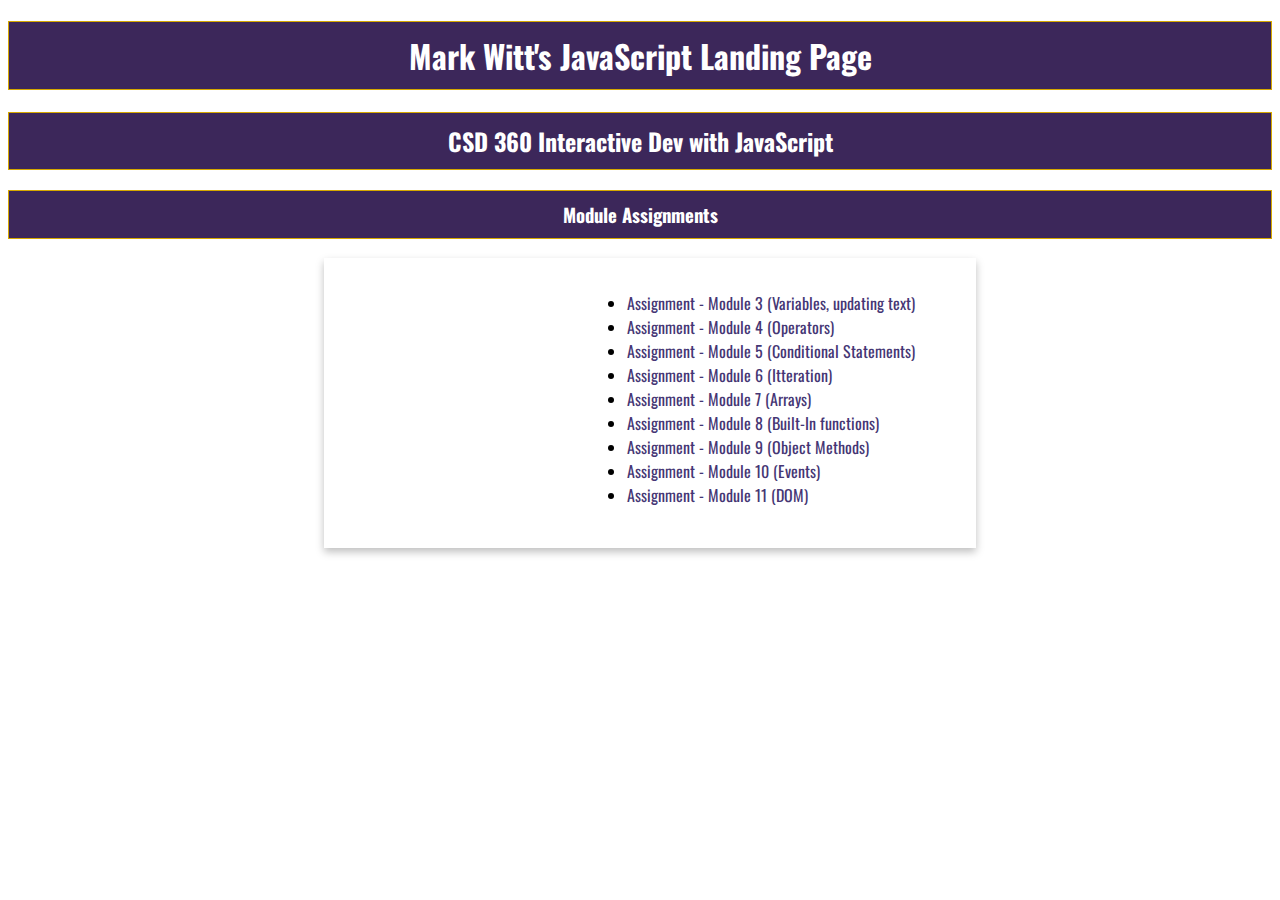
<file: index.html>
<!DOCTYPE html>

<!-- 
Mark Witt
CSD-360
Landing Page
Updated: 3/29/23
-->

<html lang="en">
    <head>
        <title>Mark Witt's CSD 360 Landing Page</title>

        <link href="site.css" type="text/css" rel="stylesheet" >
        <link rel="preconnect" href="https://fonts.googleapis.com">
        <link rel="preconnect" href="https://fonts.gstatic.com" crossorigin>
        <link href="https://fonts.googleapis.com/css2?family=Oswald:wght@300;400;500;700&display=swap" rel="stylesheet">
        

    </head>

    <body>
        <div id="container">
            <h1>Mark Witt's JavaScript Landing Page</h1> 
            <h2>CSD 360 Interactive Dev with JavaScript</h2>
            <h3>Module Assignments</h3>
            <div class="card">
                <div class="card-content">
                    <ul>
                        <li><a href="markwitt_mod_3.html">Assignment - Module 3 (Variables, updating text)</a></li>
                        <li><a href="markwitt_module_4.html">Assignment - Module 4 (Operators)</a></li>
                        <li><a href="markwitt_mod_5.html">Assignment - Module 5 (Conditional Statements)</a></li>
                        <li><a href="markwitt_mod_6.html">Assignment - Module 6 (Itteration)</a></li>
                        <li><a href="markwitt_mod_7.html">Assignment - Module 7 (Arrays)</a></li>
                        <li><a href="markwitt_mod_8.html">Assignment - Module 8 (Built-In functions)</a></li>
                        <li><a href="markwitt_mod_9.html">Assignment - Module 9 (Object Methods)</a></li>
                        <li><a href="markwitt_mod_10.html">Assignment - Module 10 (Events)</a></li>
                        <li><a href="markwitt_mod_11.html">Assignment - Module 11 (DOM)</a></li>
                    </ul>
                </div>
            </div>
        </div>
    </body>
</html>
</file>
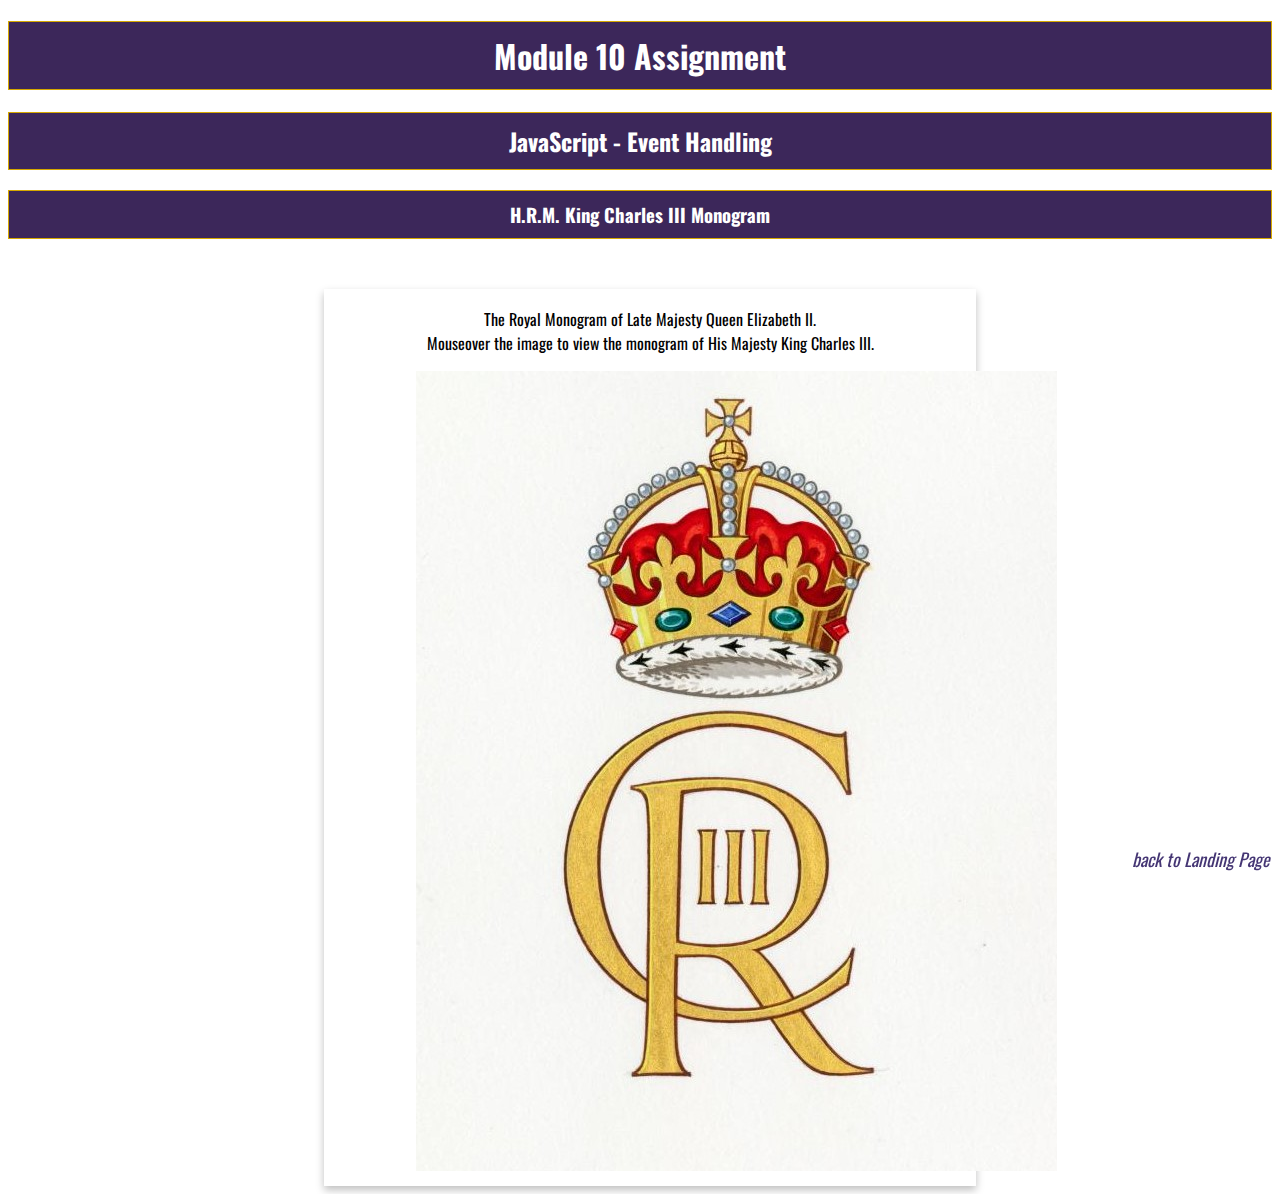
<file: markwitt_mod_10.html>
<!DOCTYPE html>

<!-- 
Mark Witt
CSD-360
Module 10 Assignment
5/6/2023
JavaScript event handling, changing style and image on mouseover event. changes image and all styling back - and plays trumpet fanfare on mouseout
-->

<html lang="en">
    <head>
        <title>Module 10 Assignment</title>

        <link href="site.css" type="text/css" rel="stylesheet" >
        <link rel="preconnect" href="https://fonts.googleapis.com">
        <link rel="preconnect" href="https://fonts.gstatic.com" crossorigin>
        <link href="https://fonts.googleapis.com/css2?family=Oswald:wght@300;400;500;700&display=swap" rel="stylesheet">
        
    </head>
    <body>
        <h1 id="title1">Module 10 Assignment</h1>
        <h2 id="title2">JavaScript - Event Handling</h2>
        <h3 id="title">H.R.M. King Charles III Monogram</h3>
        <div class="container">
            <div class="card">
                <p style="text-align: center;">The Royal Monogram of Late Majesty Queen Elizabeth II.<br> Mouseover the image to view the monogram of His Majesty King Charles III.</p>
                <img id="img1" src="media/CRiii.jpg" style="width: 640; height: 800; margin-left: 13%;" onmouseover="elizabeth()" onmouseout="charles()">
                
            </div>
        </div>
        <script>
            function elizabeth() {
                document.getElementById("img1").src = "media/ERii.jpg";
                document.getElementById("title").style.backgroundColor = "#D6A800";
                document.getElementById("title").style.color = "#4F3674";
                document.getElementById("title").innerHTML = "H.R.M. Queen Elizabeth II Monogram";
                document.getElementById("title1").style.backgroundColor = "#D6A800";
                document.getElementById("title1").style.color = "#4F3674";
                document.getElementById("title2").style.backgroundColor = "#D6A800";
                document.getElementById("title2").style.color = "#4F3674";
                
            };
            function charles(){
                document.getElementById("img1").src = "media/CRiii.jpg";
                document.getElementById("title").style.backgroundColor = "#4F3674"
                document.getElementById("title").style.color = "white";
                document.getElementById("title").innerHTML = "H.R.M. King Charles III Monogram";
                document.getElementById("title1").style.backgroundColor = "#4F3674"
                document.getElementById("title1").style.color = "white";
                document.getElementById("title2").style.backgroundColor = "#4F3674"
                document.getElementById("title2").style.color = "white";
                myTrumpet();
            };
            function myTrumpet(){
                var audio = new Audio("media/trumpet-fanfare.mp3");
                audio.play();
            }
            
        </script>
    </body>
    <footer><p>
        <a href="index.html">back to Landing Page</a></p>
    </footer>
</html>
</file>
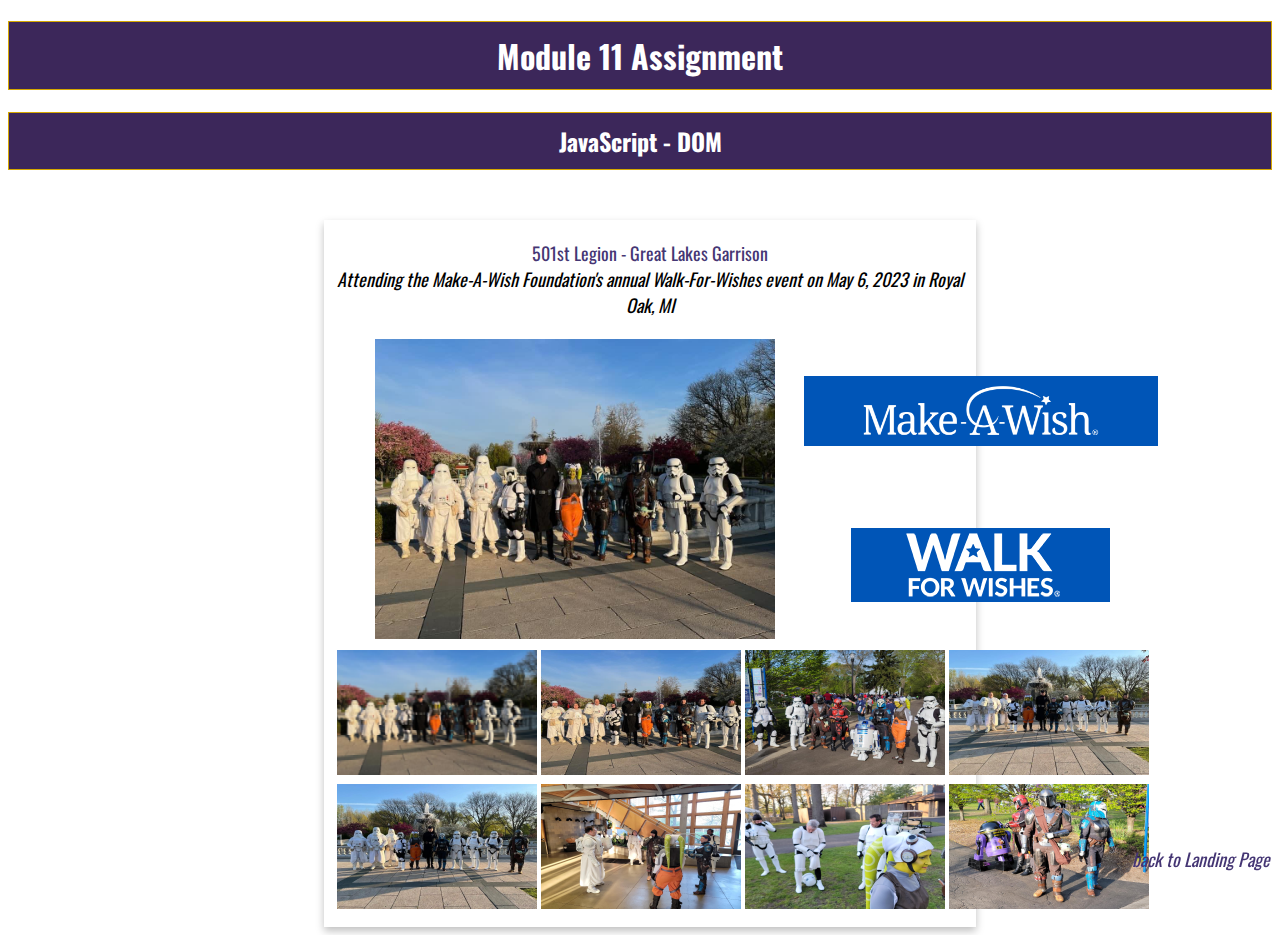
<file: markwitt_mod_11.html>
<!DOCTYPE html>

<!-- 
Mark Witt
CSD-360
Module 11 Assignment
5/6/2023
JavaScript / HTML DOM - image gallery based on given example with JS DOM transitioning. 
-->

<html lang="en">
    <head>
        <title>Module 11 Assignment</title>

        <link href="site.css" type="text/css" rel="stylesheet" >
        <link rel="preconnect" href="https://fonts.googleapis.com">
        <link rel="preconnect" href="https://fonts.gstatic.com" crossorigin>
        <link href="https://fonts.googleapis.com/css2?family=Oswald:wght@300;400;500;700&display=swap" rel="stylesheet">
        
   
    </head>
    <body>
        <h1 id="title1">Module 11 Assignment</h1>
        <h2 id="title2">JavaScript - DOM</h2>
        
        <div class="container">
            <div class="card" >
               <p class="wishwalk" style="text-align: center;"><a href="https://www.greatlakesgarrison.com//" class="garrison-link" target="_blank" title="Michigan's 501st Legion - Bad Guys Doing Good">501st Legion - Great Lakes Garrison</a><br><i>Attending the Make-A-Wish Foundation's annual Walk-For-Wishes event on May 6, 2023 in Royal Oak, MI</i></p>
               <div>
                <table class="top-table">
                    <tr>
                        <td rowspan="3">
                            <img src="media/wish-1.JPG" id="mainImage" alt="Large Image" width="400" height="300">
                        </td>
                    </tr>
                    <tr class="logos">
                        <td><a href="https://wish.org/" target="_blank" title="Make-A-Wish Foundation"><img src="media/maw_logo_white.png"></a></td>
                        </tr><tr class="logos">
                        <td width = "254px" align="center"><a href="https://secure2.wish.org/site/TR?fr_id=4832&pg=entry" target="_blank" title="Walk-For-Wishes - Royal Oak, MI"><img src="media/wfw_logo_white.png"></a></td>
                    </tr>
                </table>
               </div>
               
               <table align="center">
                <tr>
                    <td><img src="media/wish-1-thumb.png" onclick="switchImage('media/wish-1.JPG')"></td>
                    <td><img src="media/wish-2-thumb.png" onclick="switchImage('media/wish-2.JPG')"></td>
                    <td><img src="media/wish-3-thumb.png" onclick="switchImage('media/wish-3.JPG')"></td>
                    <td><img src="media/wish-4-thumb.png" onclick="switchImage('media/wish-4.JPG')"></td>
                </tr>
                <tr>
                    <td><img src="media/wish-5-thumb.png" onclick="switchImage('media/wish-5.JPG')"></td>
                    <td><img src="media/wish-6-thumb.png" onclick="switchImage('media/wish-6.JPG')"></td>
                    <td><img src="media/wish-7-thumb.png" onclick="switchImage('media/wish-7.JPG')"></td>
                    <td><img src="media/wish-8-thumb.png" onclick="switchImage('media/wish-8.JPG')"></td>
                </tr>
               </table>

            </div>
        </div>
        <script>
            function switchImage(imageFile){
                var largerImage = document.getElementById("mainImage");
                var newNode = document.createElement("img");
                newNode.id = "mainImage";
                newNode.src = imageFile;
                newNode.alt = "Large Image";
                newNode.className = "mainImage";
                newNode.style.width = "400px";
                newNode.style.height = "300px";
                largerImage.parentNode.replaceChild(newNode, largerImage);
      }
          </script>
    </body>
    <footer><p>
        <a href="index.html">back to Landing Page</a></p>
    </footer>
</html>
</file>
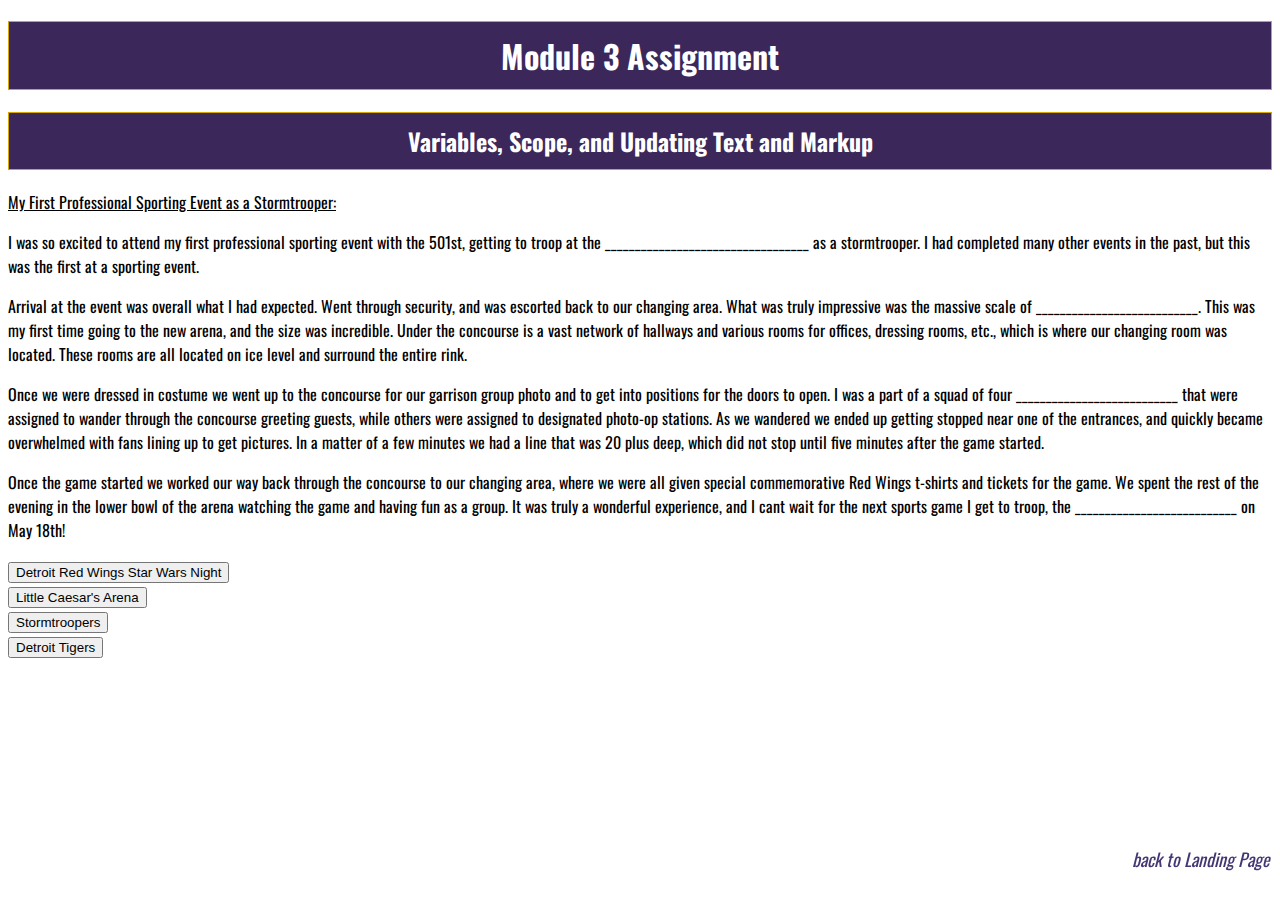
<file: markwitt_mod_3.html>
<!DOCTYPE html>

<!-- Mark Witt
    CSD-360
Module 3 Assignment-->

<html lang="en">
    <head>
        <title>Module 3 Assignment</title>

        <link href="site.css" type="text/css" rel="stylesheet" >
        <link rel="preconnect" href="https://fonts.googleapis.com">
        <link rel="preconnect" href="https://fonts.gstatic.com" crossorigin>
        <link href="https://fonts.googleapis.com/css2?family=Oswald:wght@300;400;500;700&display=swap" rel="stylesheet">
        
        <script>
            var firstVariableValue = "Detroit Red Wings Star Wars Night";
            var secondVariableValue = "Little Caesar's Arena";
            var thirdVariableValue  = "Stormtroopers";
            var fourthVariableValue = "Detroit Tigers";
        </script>

    </head>
    <body>
        <h1>Module 3 Assignment</h1>
        <h2 id="title2">Variables, Scope, and Updating Text and Markup</h2>
        <p><u>My First Professional Sporting Event as a Stormtrooper:</u></p>
        <p>I was so excited to attend my first professional sporting event with the 501st, getting to troop at the <span id="redwings">__________________________________</span> as a stormtrooper. I had completed many other events in the past, but this was the first at a sporting event. </p>
        <p>Arrival at the event was overall what I had expected. Went through security, and was escorted back to our changing area. What was truly impressive was the massive scale of <span id="arena">___________________________</span>. This was my first time going to the new arena, and the size was incredible. Under the concourse is a vast network of hallways and various rooms for offices, dressing rooms, etc., which is where our changing room was located. These rooms are all located on ice level and surround the entire rink. </p>
        <p>Once we were dressed in costume we went up to the concourse for our garrison group photo and to get into positions for the doors to open. I was a part of a squad of four <span id="stormtrooper">___________________________</span> that were assigned to wander through the concourse greeting guests, while others were assigned to designated photo-op stations. As we wandered we ended up getting stopped near one of the entrances, and quickly became overwhelmed with fans lining up to get pictures. In a matter of a few minutes we had a line that was 20 plus deep, which did not stop until five minutes after the game started. </p>
        <p>Once the game started we worked our way back through the concourse to our changing area, where we were all given special commemorative Red Wings t-shirts and tickets for the game. We spent the rest of the evening in the lower bowl of the arena watching the game and having fun as a group. It was truly a wonderful experience, and I cant wait for the next sports game I get to troop, the <span id="tigers">___________________________</span> on May 18th!</p>
        <p>
            <button type="button" onclick="document.getElementById('redwings').innerHTML = firstVariableValue">Detroit Red Wings Star Wars Night</button><br/>
            <button type="button" onclick="document.getElementById('arena').innerHTML = secondVariableValue">Little Caesar's Arena</button><br/>
            <button type="button" onclick="document.getElementById('stormtrooper').innerHTML = thirdVariableValue">Stormtroopers</button><br/>
            <button type="button" onclick="document.getElementById('tigers').innerHTML = fourthVariableValue">Detroit Tigers</button><br/>
        </p>
    </body>
    <footer><p>
        <a href="index.html">back to Landing Page</a></p>

    </footer>
</html>
</file>
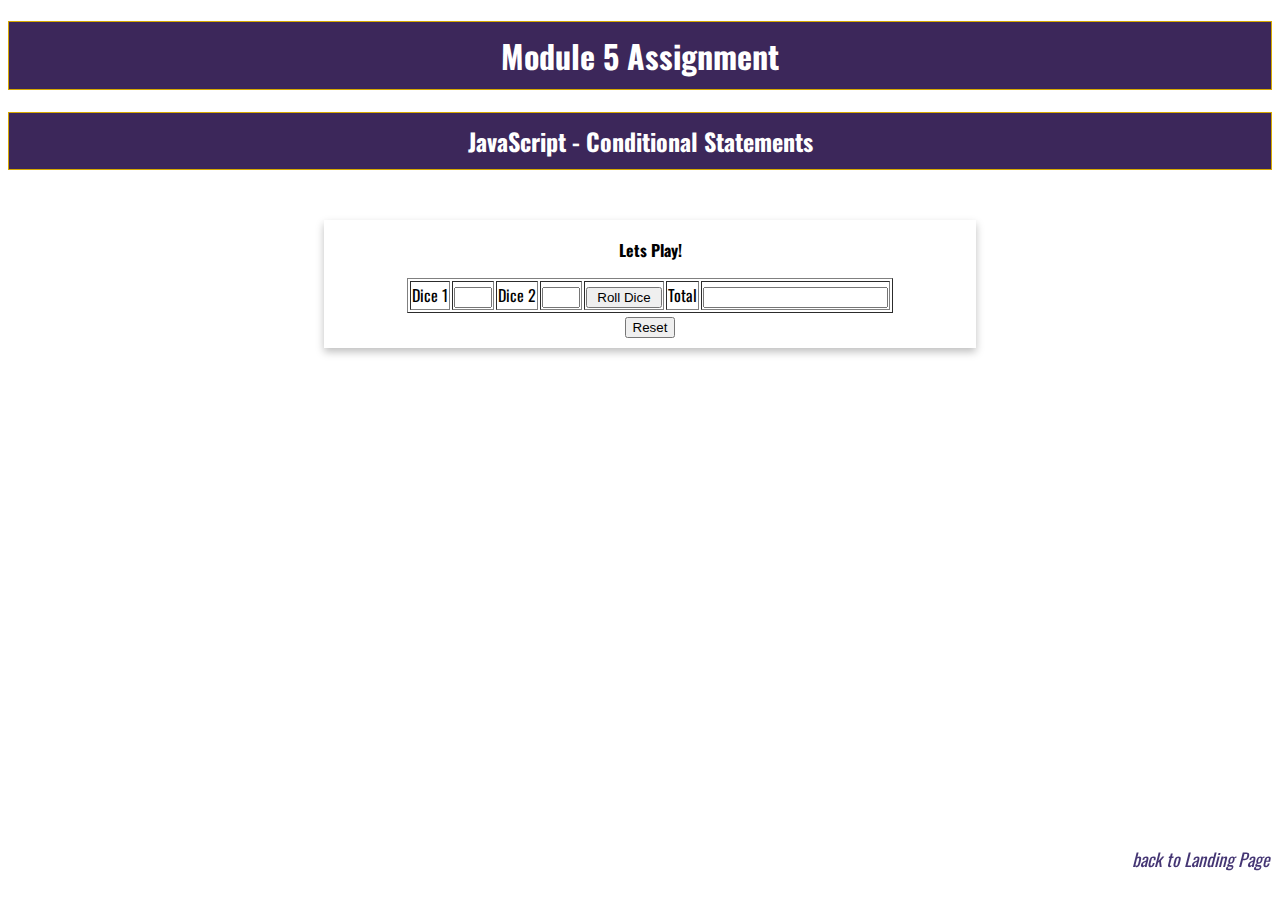
<file: markwitt_mod_5.html>
<!DOCTYPE html>

<!-- 
Mark Witt
CSD-360
Module 5 Assignment
4/3/2023
-->

<html lang="en">
    <head>
        <title>Module 5 Assignment</title>

        <link href="site.css" type="text/css" rel="stylesheet" >
        <link rel="preconnect" href="https://fonts.googleapis.com">
        <link rel="preconnect" href="https://fonts.gstatic.com" crossorigin>
        <link href="https://fonts.googleapis.com/css2?family=Oswald:wght@300;400;500;700&display=swap" rel="stylesheet">
        


    </head>
    <body>
        <h1>Module 5 Assignment</h1>
        <h2 id="title2">JavaScript - Conditional Statements</h2>
        <div class="container">
            <div class="card" align="center">
                <p style="font-weight: bold;">Lets Play!</p>

                <form name='form1'>
                    <table border='1'>
                    <tr>
                    <td> Dice 1 </td>
                    <td> <input type='text' name='dice1' style="max-width: 30px;"/> </td>
                    <td> Dice 2 </td>
                    <td> <input type='text' name='dice2' style="max-width: 30px;"/> </td>
                    <td> <input type='button' name='button1' onclick='rollDice()' value=' Roll Dice ' /> </td>
                    <td> Total </td>
                    <td> <input type='text' name='total' /> </td>
                    </tr>
                    </table>
                    <input type='button' name='button5' value='Reset' onclick='reset()' />
                </form>
            </div>
        </div>
        <script type = "text/javascript">
        function rollDice(){
        document.form1.dice1.value = Math.floor((Math.random() * 6) + 1);
        document.form1.dice2.value = Math.floor((Math.random() * 6) + 1);
        document.form1.total.value = parseInt(document.form1.dice1.value) +
        parseInt(document.form1.dice2.value);
        var total = parseInt(document.form1.dice1.value) +
        parseInt(document.form1.dice2.value);
        switch(total){ 
            case 2:
                document.form1.total.value = "Snake Eyes"; /* 2 */
                break;
            case 12:
                document.form1.total.value = "Box Cars"; /* 12 */
                break;
            case 7:
            case 11:
                document.form1.total.value = "You Win"; /* 7 or 11 */
                break;
            default:
                document.form1.total.value = total; /* All remaining values */
                break;
        }
        }
        </script>
    </body>
    <footer><p>
        <a href="index.html">back to Landing Page</a></p>

    </footer>
</html>
</file>
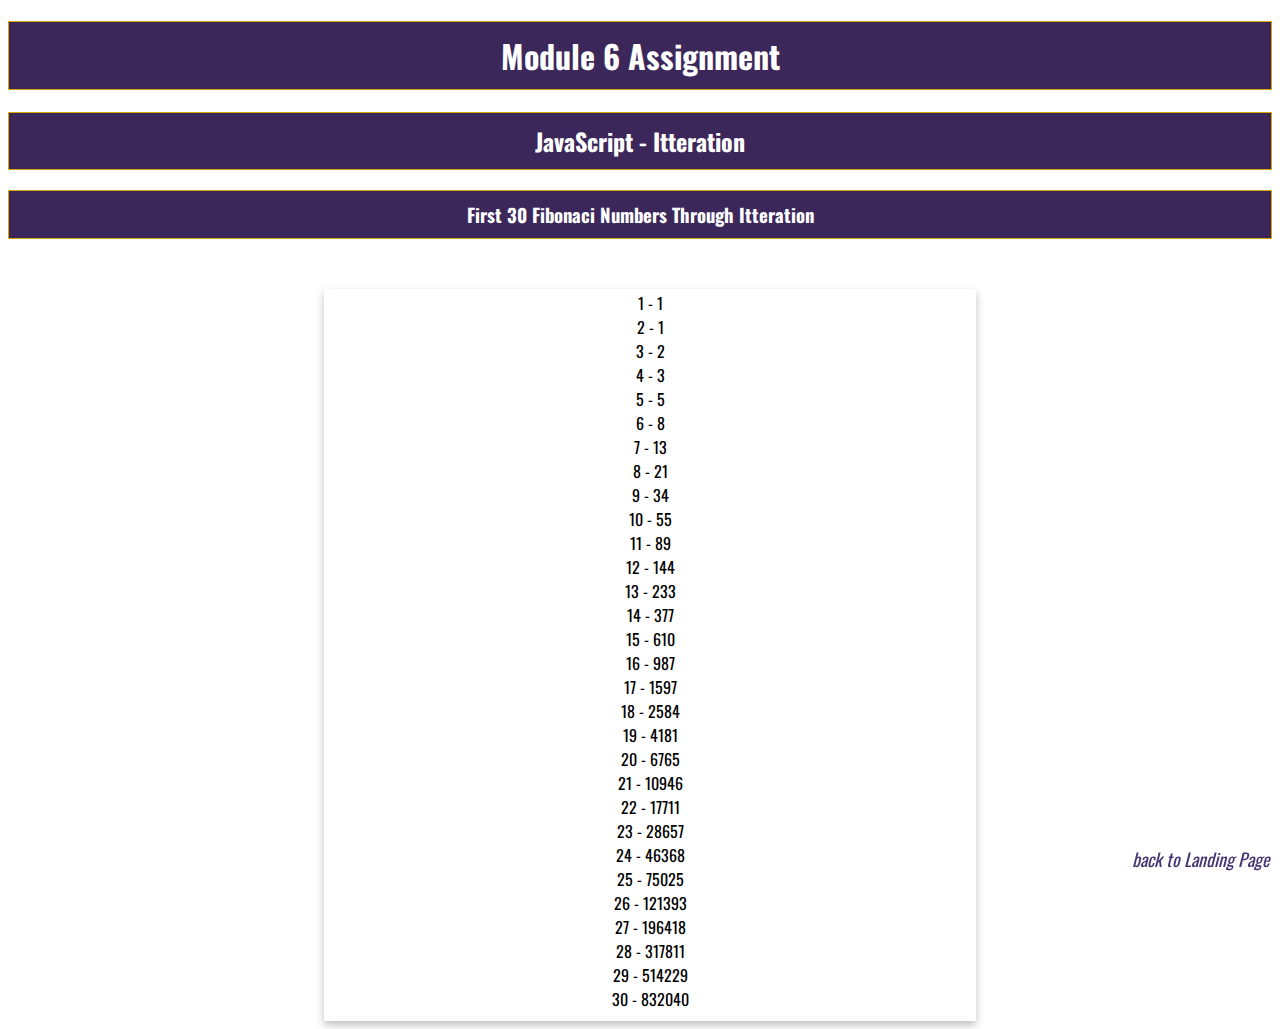
<file: markwitt_mod_6.html>
<!DOCTYPE html>

<!-- 
Mark Witt
CSD-360
Module 6 Assignment
4/12/2023
-->

<html lang="en">
    <head>
        <title>Module 6 Assignment</title>

        <link href="site.css" type="text/css" rel="stylesheet" >
        <link rel="preconnect" href="https://fonts.googleapis.com">
        <link rel="preconnect" href="https://fonts.gstatic.com" crossorigin>
        <link href="https://fonts.googleapis.com/css2?family=Oswald:wght@300;400;500;700&display=swap" rel="stylesheet">
        
    </head>
    <body>
        <h1>Module 6 Assignment</h1>
        <h2 id="title2">JavaScript - Itteration</h2>
        <h3>First 30 Fibonaci Numbers Through Itteration</h3>
        <div class="container">
            <div class="card" align="center">
                <script>
                    //fucntion to figure out fibonacci number at index (n)
                    function fibonacci(n) {
                        return n < 1 ? 0
                        :n <= 2 ? 1
                        :fibonacci(n - 1) + fibonacci(n - 2)
                    }
                    //for loop to iterate through and display first 30 fibonacci numbers
                    for (var i = 1; i < 31; i++){
                        document.write(i + " - " + fibonacci(i) + "<br>");
                        
                    }
                </script>
            </div>
        </div>
    </body>
    <footer><p>
        <a href="index.html">back to Landing Page</a></p>
    </footer>
</html>
</file>
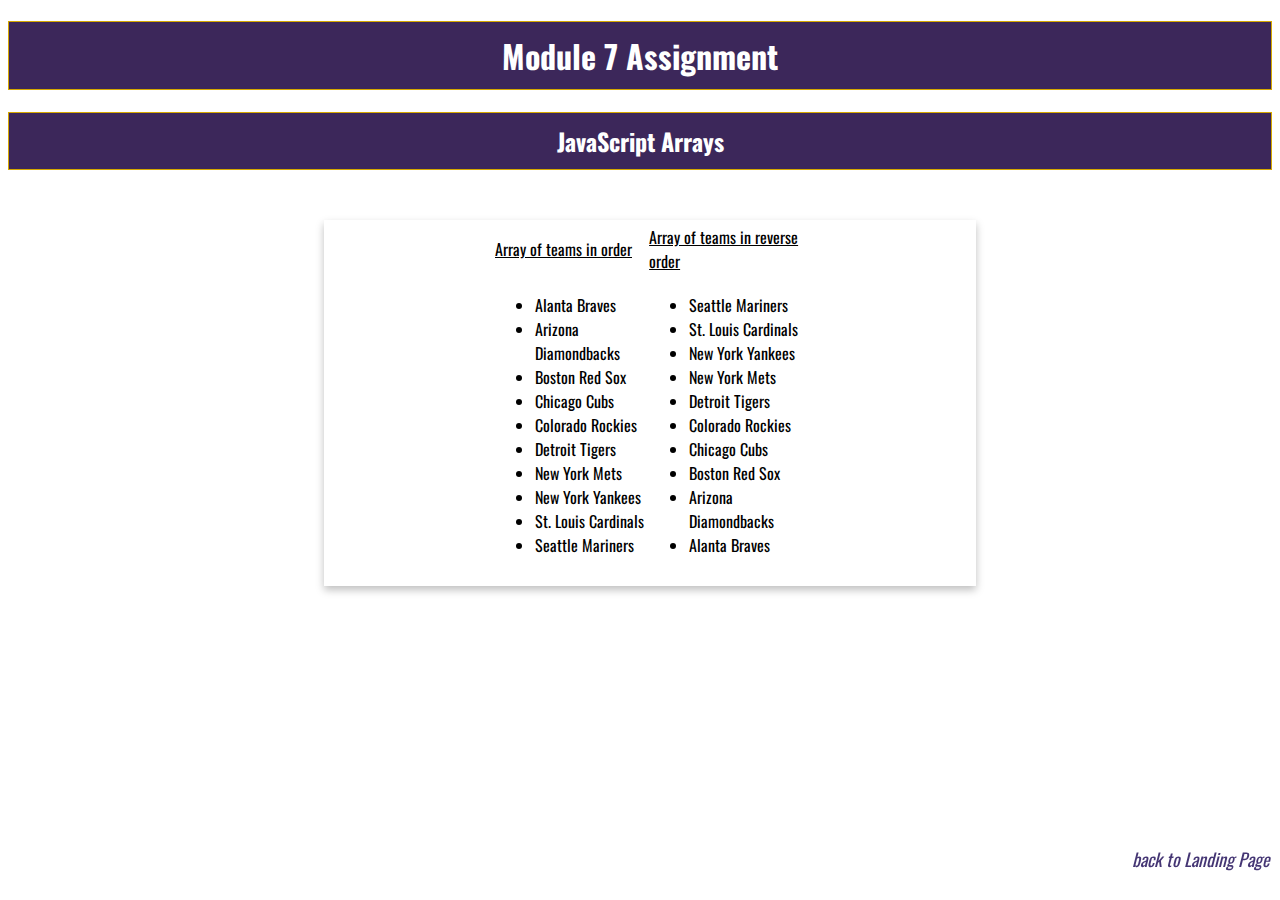
<file: markwitt_mod_7.html>
<!DOCTYPE html>

<!-- 
Mark Witt
CSD-360
Module 7 Assignment
4/20/2023
JavaScript array of 10 teams, output with for loop in original and in reverse order
-->

<html lang="en">
    <head>
        <title>Module 7 Assignment</title>

        <link href="site.css" type="text/css" rel="stylesheet" >
        <link rel="preconnect" href="https://fonts.googleapis.com">
        <link rel="preconnect" href="https://fonts.gstatic.com" crossorigin>
        <link href="https://fonts.googleapis.com/css2?family=Oswald:wght@300;400;500;700&display=swap" rel="stylesheet">
        <script>
            var teams = [ "Alanta Braves", "Arizona Diamondbacks", "Boston Red Sox", "Chicago Cubs", "Colorado Rockies", 
                "Detroit Tigers",  "New York Mets", "New York Yankees", "St. Louis Cardinals", "Seattle Mariners"];
        </script>
    </head>
    <body>
        <h1>Module 7 Assignment</h1>
        <h2>JavaScript Arrays</h2>
        <div class="container">
            <div class="card">
                <table class="teams">
                    <thead class="teams-head">
                        <tr>
                            <td>Array of teams in order</td>
                            <td>Array of teams in reverse order</td>
                        </tr>
                    </thead>
                    <tbody>
                        <tr>
                            <td>
                                <script>
                                    document.write("<ul>");
                                    for (var i = 0; i < teams.length; i++){
                                        document.write("<li>" + teams[i] + "</li>");
                                    }
                                    document.write("</ul>");
                                </script>
                            </td>
                            <td>
                                <script>
                                    document.write("<ul>");
                                    for (var i = teams.length-1; i >= 0; i--){
                                        document.write("<li>" + teams[i] + "</li>");
                                    }
                                    document.write("</ul>");
                                </script>
                            </td>
                        </tr>
                    </tbody>
                </table>
            </div>
        </div>
        
    </body>
    <footer><p>
        <a href="index.html">back to Landing Page</a></p>
    </footer>
</html>
</file>
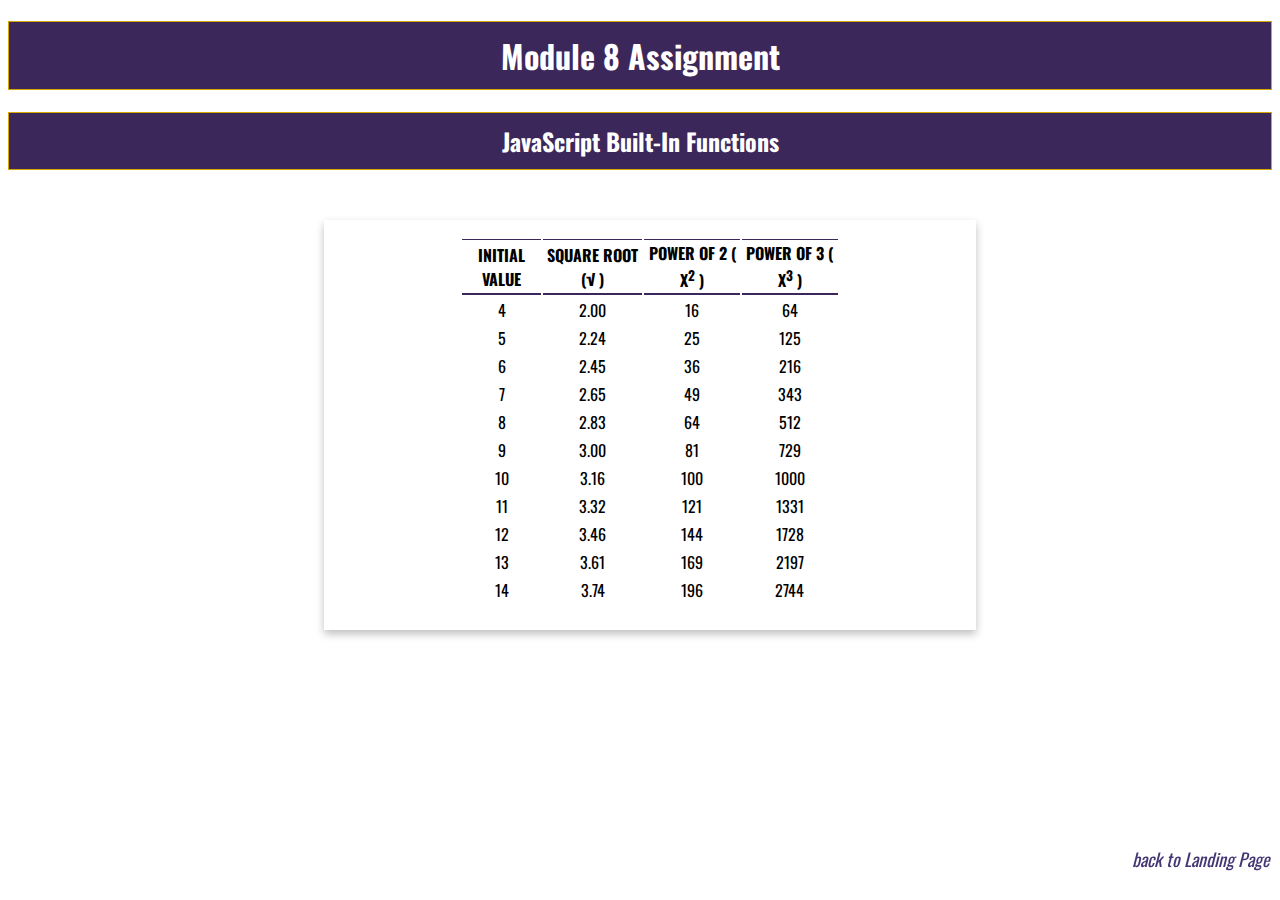
<file: markwitt_mod_8.html>
<!DOCTYPE html>

<!-- 
Mark Witt
CSD-360
Module 7 Assignment
4/20/2023
JavaScript array of 10 teams, output with for loop in original and in reverse order
-->

<html lang="en">
    <head>
        <title>Module 8 Assignment</title>

        <link href="site.css" type="text/css" rel="stylesheet" >
        <link rel="preconnect" href="https://fonts.googleapis.com">
        <link rel="preconnect" href="https://fonts.gstatic.com" crossorigin>
        <link href="https://fonts.googleapis.com/css2?family=Oswald:wght@300;400;500;700&display=swap" rel="stylesheet">
        <script>
            var start = 4;
        </script>
    </head>
    <body>
        <h1>Module 8 Assignment</h1>
        <h2>JavaScript Built-In Functions</h2>
        <div class="container">
            <div class="card">
                <table class="math">
                    <tr>
                        <th>Initial Value</th>
                        <th>Square Root (&radic; )</th>
                        <th>Power of 2 ( x<sup>2</sup> )</th>
                        <th>Power of 3 ( x<sup>3</sup> )</th>
                    </tr>
                    <tbody>
                        <script>
                            for (start; start <= 14; start++){
                                document.write("<tr>");
                                    document.write("<td>" + start + "</td>");
                                    document.write("<td>" + (Math.sqrt(start)).toFixed(2) + "</td>");
                                    document.write("<td>" + (Math.pow(start, 2)) + "</td>");
                                    document.write("<td>" + (Math.pow(start, 3)) + "</td>");
                                document.write("</tr>");
                            }
                        </script>
                    </tbody>
                </table>
            </div>
        </div>
        
    </body>
    <footer><p>
        <a href="index.html">back to Landing Page</a></p>
    </footer>
</html>
</file>
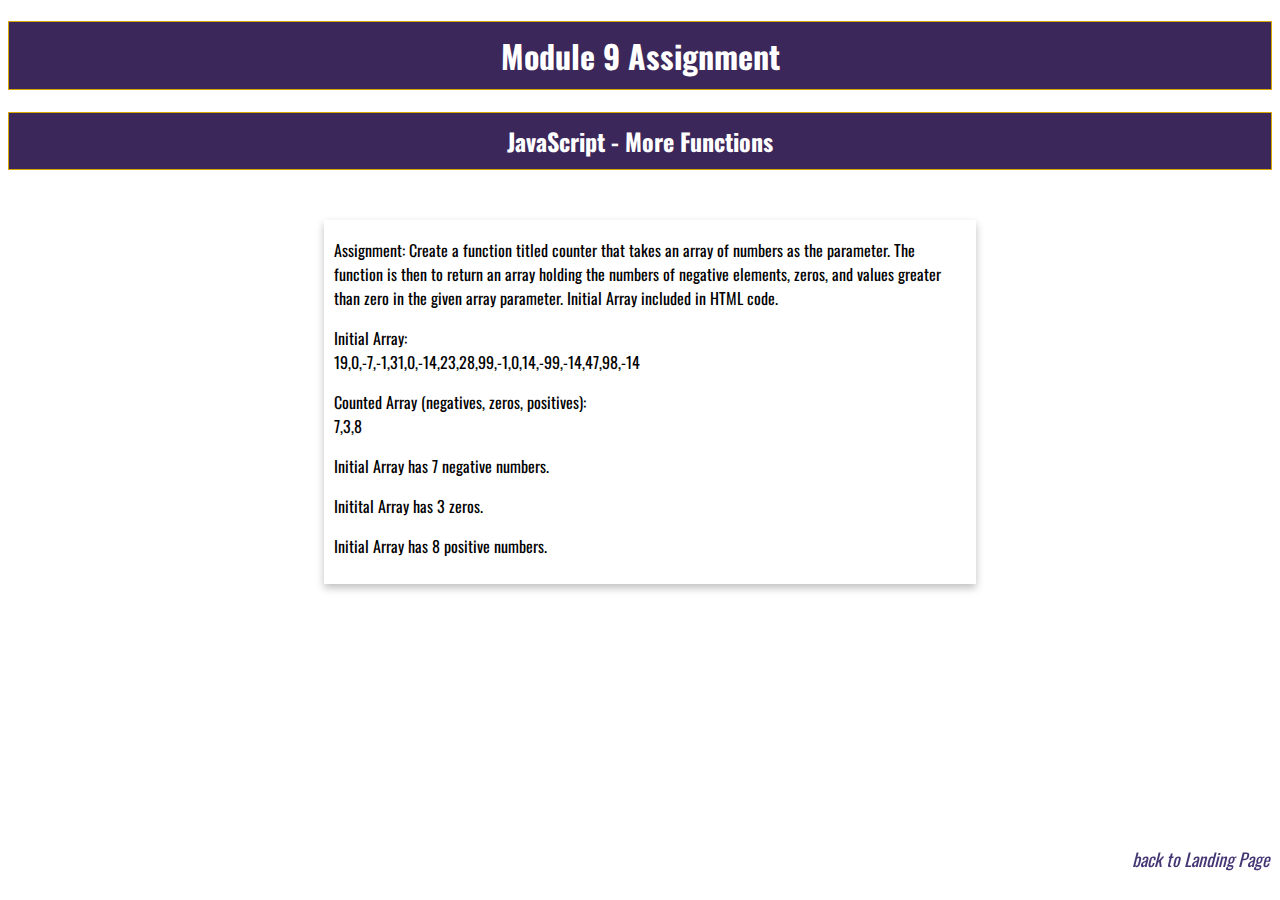
<file: markwitt_mod_9.html>
<!DOCTYPE html>

<!-- 
Mark Witt
CSD-360
Module 9 Assignment
4/26/2023
JavaScript function taking array as parameter, returning array of counted values (negative, zero, positive)
-->

<html lang="en">
    <head>
        <title>Module 9 Assignment</title>

        <link href="site.css" type="text/css" rel="stylesheet" >
        <link rel="preconnect" href="https://fonts.googleapis.com">
        <link rel="preconnect" href="https://fonts.gstatic.com" crossorigin>
        <link href="https://fonts.googleapis.com/css2?family=Oswald:wght@300;400;500;700&display=swap" rel="stylesheet">
        <script>
            const initArray = [19, 0, -7, -1, 31, 0, -14, 23, 28, 99, -1, 0, 14, -99, -14, 47, 98, -14];
        </script>
    </head>
    <body>
        <h1>Module 9 Assignment</h1>
        <h2>JavaScript - More Functions</h2>
        <div class="container">
            <div class="card">
                <p>Assignment: Create a function titled counter that takes an array of numbers as the parameter. The function is then to return an array holding the numbers of negative elements, zeros, and values greater than zero in the given array parameter. Initial Array included in HTML code.</p>
                <p id = "initialArray"></p>
                <p id = "countedArray"></p>
                <p id= "negatives"></p>
                <p id = "zeros"></p>
                <p id = "positives"></p>
            </div>
        </div>
        <script>
            //array outputs:
            document.getElementById("initialArray").innerHTML = "Initial Array: <br>" + initArray;
            document.getElementById("countedArray").innerHTML = "Counted Array (negatives, zeros, positives): <br>" + counter(initArray);
            document.getElementById("negatives").innerHTML = "Initial Array has " + counter(initArray)[0] + " negative numbers.";
            document.getElementById("zeros").innerHTML = "Initital Array has " + counter(initArray)[1] + " zeros.";
            document.getElementById("positives").innerHTML = "Initial Array has " + counter(initArray)[2] + " positive numbers.";

            //funtion to loop through array parameter and count values, returning counted array:
            function counter(array1){  
                const countedArray = [0, 0, 0];
                for(var i =0; i < array1.length; ++i){
                    if (array1[i] < 0){
                        countedArray[0]++;
                    }
                    if (array1[i] == 0){
                        countedArray[1]++; 
                    }
                    if (array1[i] > 0){
                        countedArray[2]++;
                    }
                }
                return countedArray;
            };
        </script>
    </body>
    <footer><p>
        <a href="index.html">back to Landing Page</a></p>
    </footer>
</html>
</file>
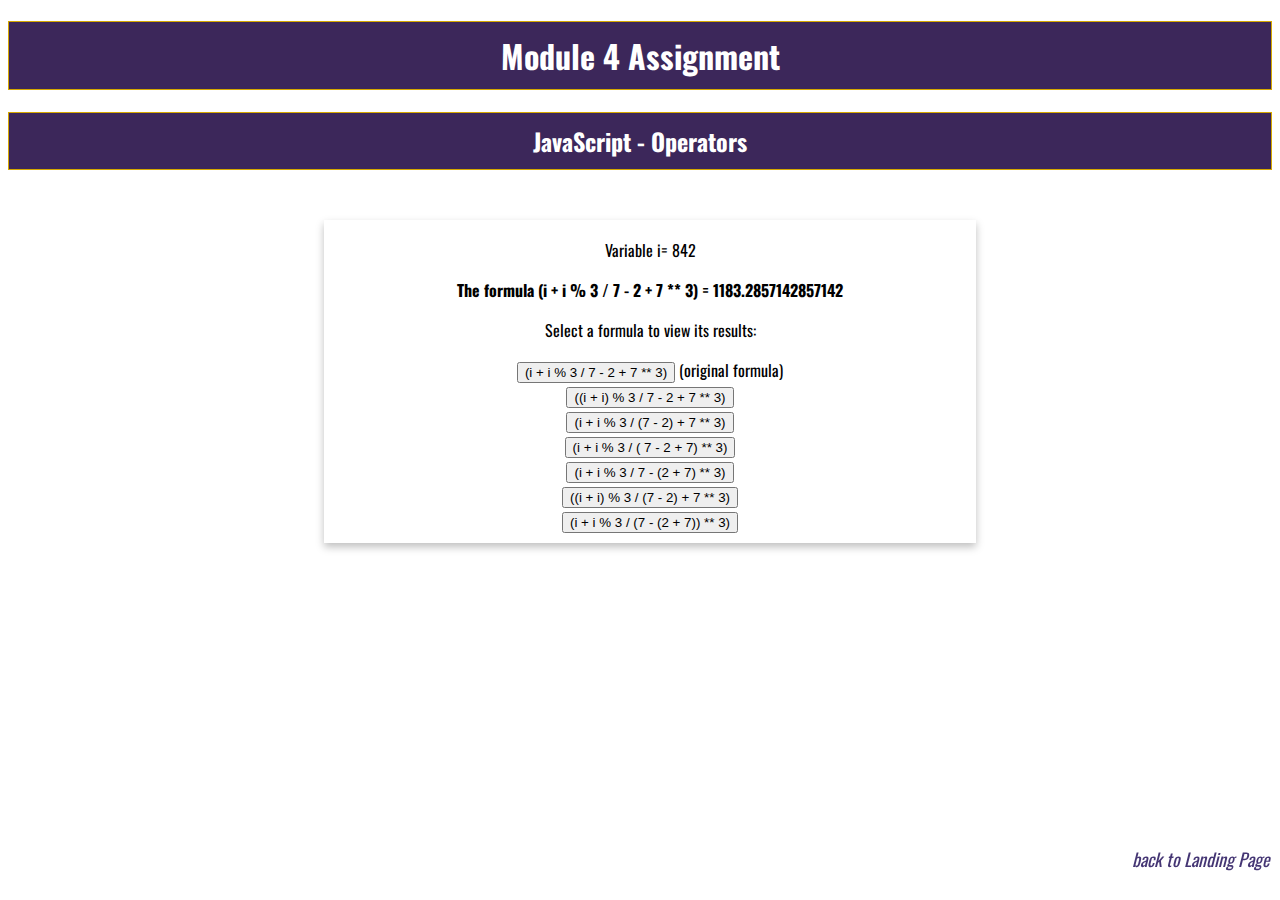
<file: markwitt_module_4.html>
<!DOCTYPE html>

<!-- 
Mark Witt
CSD-360
Module 4 Assignment
03/29/2023
-->

<html lang="en">
    <head>
        <title>Module 4 Assignment</title>

        <link href="site.css" type="text/css" rel="stylesheet" >
        <link rel="preconnect" href="https://fonts.googleapis.com">
        <link rel="preconnect" href="https://fonts.gstatic.com" crossorigin>
        <link href="https://fonts.googleapis.com/css2?family=Oswald:wght@300;400;500;700&display=swap" rel="stylesheet">
        
        <script>
            var i = 842;
        </script>

    </head>
    <body>
        
        <h1>Module 4 Assignment</h1>
        <h2 id="title2">JavaScript - Operators</h2>
        <div class="container">
            <div class="card" align="center">
                <p id = "i"></p>
                <p id = "answer" style="font-weight: bold;"></p>
                <p>Select a formula to view its results:</p>
                <button type="button" onclick="document.getElementById('answer').innerHTML = 'The formula (i + i % 3 / 7 - 2 + 7 ** 3) = ' + (i + i % 3 / 7 - 2 + 7 ** 3)">(i + i % 3 / 7 - 2 + 7 ** 3)</button>  (original formula)<br/>
                <button type="button" onclick="document.getElementById('answer').innerHTML = 'The formula ((i + i) % 3 / 7 - 2 + 7 ** 3) = ' + ((i + i) % 3 / 7 - 2 + 7 ** 3)">((i + i) % 3 / 7 - 2 + 7 ** 3)</button><br/>
                <button type="button" onclick="document.getElementById('answer').innerHTML = 'The formula (i + i % 3 / (7 - 2) + 7 ** 3) = ' + (i + i % 3 / (7 - 2) + 7 ** 3)">(i + i % 3 / (7 - 2) + 7 ** 3)</button><br/>
                <button type="button" onclick="document.getElementById('answer').innerHTML = 'The formula (i + i % 3 / ( 7 - 2 + 7) ** 3) = ' + (i + i % 3 / ( 7 - 2 + 7) ** 3)">(i + i % 3 / ( 7 - 2 + 7) ** 3)</button><br/>
                <button type="button" onclick="document.getElementById('answer').innerHTML = 'The formula (i + i % 3 / 7 - (2 + 7) ** 3) = ' + (i + i % 3 / 7 - (2 + 7) ** 3)">(i + i % 3 / 7 - (2 + 7) ** 3)</button><br/>
                <button type="button" onclick="document.getElementById('answer').innerHTML = 'The formula ((i + i) % 3 / (7 - 2) + 7 ** 3) = ' + ((i + i) % 3 / (7 - 2) + 7 ** 3)">((i + i) % 3 / (7 - 2) + 7 ** 3)</button><br/>
                <button type="button" onclick="document.getElementById('answer').innerHTML = 'The formula (i + i % 3 / (7 - (2 + 7)) ** 3) = ' + (i + i % 3 / (7 - (2 + 7)) ** 3)">(i + i % 3 / (7 - (2 + 7)) ** 3)</button><br/>
                
            </div>
        </div>

        <script>
            document.getElementById("i").innerHTML = "Variable i= " + i;
            document.getElementById("answer").innerHTML = "The formula (i + i % 3 / 7 - 2 + 7 ** 3) = " + (i + i % 3 / 7 - 2 + 7 ** 3); 
        </script>


    </body>
    <footer><p>
        <a href="index.html">back to Landing Page</a></p>

    </footer>
</html>
</file>
<file: site.css>
body{
    font-family: 'Oswald', 'Verdana', 'Arial', 'sans-serif';
    color: black;
}

.container{
    margin-top: 50px;

}

h1, h2, h3, h4 {
    background-color: #3c275a;
    color: #fff;
    border: 1px;
    border-style: solid;
    border-color: #D6A800;
    padding: 10px;
}

h1, h2, h3 {
    text-align: center;
}

a:link {
    color: #453674;
    text-decoration: none;
}

a:hover {
    background-color: #D6A800;
    color: #4F3674;
}

a:visited {
    color: #3c275a;
}

footer {
    position: fixed;
    bottom: 0;
    width: 100%;
    left: 0;
}

footer p {
    color: white;
    font-weight: 400;
    float: right;
    padding: 10px;
    font-style: italic;
    font-size: large;
}

footer a {
    text-decoration: none;
    color: white;
}

footer a:hover {
    text-decoration: underline;
}

.card {
    box-shadow: 0 4px 8px 0 rgba(0, 0, 0, 0.25);
    transition: 0.3s;
    width: 50%;
    color:black;
    margin-left: 25%;
    width: 50%;
    padding: 2px 10px 10px 10px;
}

.card-title {
    color: #3c275a;
}

.card-content {
    text-align: left;
    margin-left: 40%;
    padding-top: 15px;
    padding-bottom: 15px;
}

.card:hover {
    box-shadow: 0 8px 16px 0 rgba(0, 0, 0, 0.2);
}

.teams {
    text-align: left;
    width: 50%;
    margin-left: 25%;
}

.teams-head {
    text-decoration: underline;
}

.math {
    text-align: center;
    width: 60%;
    margin-left: 20%;
    padding-top: 15px;
    padding-bottom: 15px;
}

.math th {
    text-transform: uppercase;
    border-top: 1px solid #3c275a;
    border-bottom: 2px solid #3c275a;

}

.logos img{
    background-color: #0055b7;
    padding-left: 50px;
    padding-right: 50px;
    margin-left: 25px;
}

.logos a:hover{
    background-color: white;
}

.logos img:hover {
    background-color: #D6A800;
}

.garrison-link:hover {
    text-decoration: underline;
}

.wishwalk {
    font-size: large;
}

.top-table {
    margin-left: 6%;
   
}

.mainImg {
width: 450px;
height: 350px;
}
</file>
